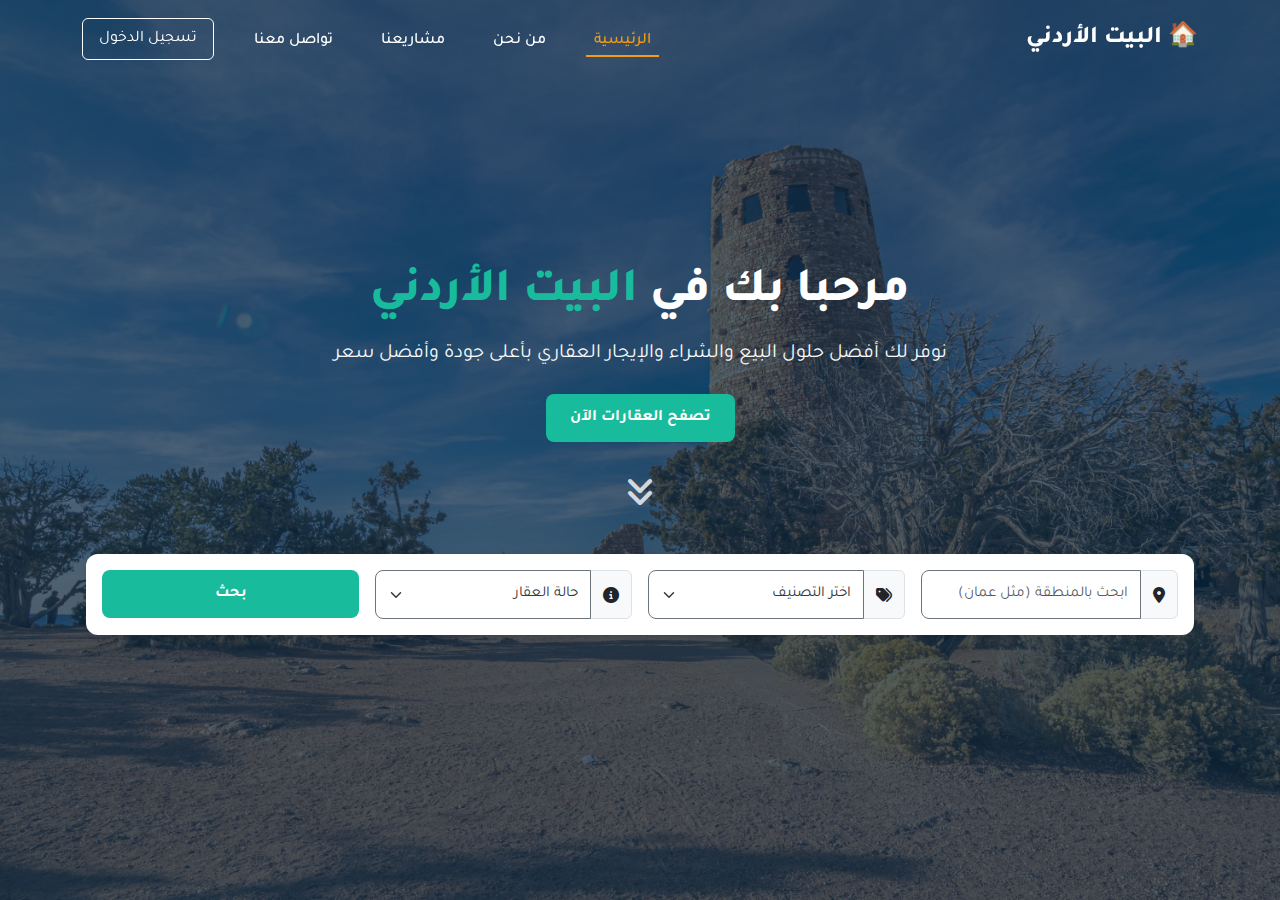
<file: index.html>
<!DOCTYPE html>
<html lang="ar" dir="rtl">

<head>
    <meta charset="UTF-8" />
    <meta name="viewport" content="width=device-width, initial-scale=1.0" />
    <title>الرئيسية - البيت الأردني</title>

    <!-- Bootstrap RTL -->
    <link rel="stylesheet" href="./assets/css/bootstrap.rtl.min.css" />

    <!-- Icons -->
    <link rel="stylesheet" href="./assets/css/all.min.css" />
    <link rel="stylesheet" href="./assets/css/owl.carousel.min.css" />
    <link rel="stylesheet" href="./assets/css/style.css" />


    <!-- Google Font -->
    <link href="https://fonts.googleapis.com/css2?family=Tajawal:wght@400;500;700;800&display=swap" rel="stylesheet" />

</head>

<body>
    <!-- Navbar -->
    <header class="main-navbar">
        <nav class="navbar navbar-expand-lg fixed-top">
            <div class="container">
                <a class="navbar-brand" href="#">🏠 البيت الأردني</a>
                <button class="navbar-toggler" type="button" data-bs-toggle="collapse" data-bs-target="#mainMenu">
                    <i class="las la-bars fs-2 text-white"></i>
                </button>
                <div class="collapse navbar-collapse justify-content-end" id="mainMenu">
                    <ul class="navbar-nav mb-2 mb-lg-0">
                        <li class="nav-item"><a class="nav-link active" href="#">الرئيسية</a></li>
                        <li class="nav-item"><a class="nav-link" href="#">من نحن</a></li>
                        <li class="nav-item"><a class="nav-link" href="#">مشاريعنا</a></li>
                        <li class="nav-item"><a class="nav-link" href="#">تواصل معنا</a></li>
                    </ul>
                    <a href="#" class="btn btn-outline-light ms-3">تسجيل الدخول</a>
                </div>
            </div>
        </nav>
    </header>

    <!-- Hero + Search -->
    <section class="hero-section">
        <div class="overlay"></div>
        <div class="hero-content container">
            <h1 class="hero-title">مرحبا بك في <span>البيت الأردني</span></h1>
            <p class="hero-subtitle mb-3">نوفر لك أفضل حلول البيع والشراء والإيجار العقاري بأعلى جودة وأفضل سعر</p>
            <a href="#properties" class="btn-cta">تصفح العقارات الآن</a>

            <div class="scroll-icon">
                <i class="fas fa-angle-double-down"></i>
            </div>

            <!-- Enhanced Search Filter -->
            <form class="hero-search">
                <!-- المنطقة -->
                <div class="filter-item input-group">
                    <span class="input-group-text"><i class="fas fa-map-marker-alt"></i></span>
                    <input type="text" class="form-control" placeholder="ابحث بالمنطقة (مثل عمان)" />
                </div>
                <!-- التصنيف -->
                <div class="filter-item input-group">
                    <span class="input-group-text"><i class="fas fa-tags"></i></span>
                    <select class="form-select">
                        <option selected>اختر التصنيف</option>
                        <option>للبيع</option>
                        <option>للإيجار</option>
                    </select>
                </div>
                <!-- حالة العقار -->
                <div class="filter-item input-group">
                    <span class="input-group-text"><i class="fas fa-info-circle"></i></span>
                    <select class="form-select">
                        <option selected>حالة العقار</option>
                        <option>متاح</option>
                        <option>تم البيع</option>
                    </select>
                </div>
                <!-- زر البحث -->
                <div class="filter-item">
                    <button type="submit">بحث</button>
                </div>
            </form>
        </div>
    </section>


    <!-- Scripts -->
    <script src="./assets/js/jquery-3.7.1.min.js"></script>
    <script src="./assets/js/bootstrap.bundle.min.js"></script>
    <script src="./assets/js/owl.carousel.min.js"></script>
    <script src="./assets/js/script.js"></script>

</body>

</html>
</file>
<file: assets/css/style.css>
:root {
      --color-primary: #0C2D48;
      /* Dark Blue */
      --color-secondary: #18BC9C;
      /* Teal */
      --color-accent: #F39C12;
      /* Orange */
      --color-light: #F7F9FA;
      /* Very Light Gray */
      --color-dark: #343A40;
      /* Dark Gray text */
      --color-muted: #6C757D;
      /* Muted Gray */
      --color-white: #FFFFFF;
  }

  /* Base */
  body {
      font-family: 'Tajawal', sans-serif;
      background-color: var(--color-light);
      color: var(--color-dark);
      margin: 0;
      padding: 0;
  }

  a {
      text-decoration: none;
  }

  /* Navbar */
  .main-navbar .navbar {
      background-color: transparent;
      padding: 1rem 0;
      transition: background 0.4s ease, box-shadow 0.4s ease;
  }

  .main-navbar .navbar-brand {
      font-size: 1.5rem;
      font-weight: 800;
      color: var(--color-white);
  }

  .main-navbar .nav-link {
      color: var(--color-white);
      margin: 0 1rem;
      font-weight: 500;
      position: relative;
      padding-bottom: 0.25rem;
      transition: color 0.3s;
  }

  /* Underline active link */
  .main-navbar .nav-link.active::after {
      content: '';
      position: absolute;
      bottom: 0;
      left: 0;
      width: 100%;
      height: 2px;
      background-color: var(--color-accent);
  }

  .main-navbar .nav-link:hover,
  .main-navbar .nav-link.active {
      color: var(--color-accent);
  }

  .main-navbar .btn-outline-light {
      border: 1px solid var(--color-white);
      color: var(--color-white);
      padding: 0.5rem 1rem;
      transition: background 0.3s, border-color 0.3s;
  }

  .main-navbar .btn-outline-light:hover {
      background-color: var(--color-secondary);
      border-color: var(--color-secondary);
      color: var(--color-white);
  }

  /* On Scroll */
  .scrolled .navbar {
      background-color: rgba(12, 45, 72, 0.9);
      box-shadow: 0 2px 10px rgba(0, 0, 0, 0.3);
  }

  /* Hero Section */
  .hero-section {
      position: relative;
      background: url('../img/jordan-city.jpg') center/cover no-repeat;
      height: 100vh;
      display: flex;
      align-items: center;
      justify-content: center;
  }

  .hero-section .overlay {
      position: absolute;
      inset: 0;
      background: rgba(12, 45, 72, 0.7);
  }

  .hero-content {
      position: relative;
      z-index: 1;
      text-align: center;
      padding: 0 1rem;
      max-width: 1140px;
      margin: 0 auto;
  }

  .hero-title {
      font-size: 3rem;
      font-weight: 800;
      color: var(--color-white);
  }

  .hero-title span {
      color: var(--color-secondary);
  }

  .hero-subtitle {
      font-size: 1.25rem;
      margin-top: 1rem;
      color: var(--color-light);
      line-height: 1.6;
  }

  .btn-cta {
      background-color: var(--color-secondary);
      color: var(--color-white);
      padding: 0.75rem 1.5rem;
      font-size: 1rem;
      font-weight: 600;
      border-radius: 0.5rem;
      border: none;
      display: block;
      width: max-content;
      margin: auto;
      margin-top: 1.5rem;
      transition: background 0.3s ease;
  }

  .btn-cta:hover {
      background-color: #159977;
  }

  .scroll-icon {
      font-size: 2rem;
      color: rgba(255, 255, 255, 0.8);
      margin-top: 2rem;
      animation: bounce 2s infinite;
  }

  @keyframes bounce {

      0%,
      100% {
          transform: translateY(0);
      }

      50% {
          transform: translateY(10px);
      }
  }

  /* Search Filter */
  .hero-search {
      display: flex;
      flex-wrap: wrap;
      gap: 1rem;
      justify-content: center;
      background-color: var(--color-white);
      padding: 1rem;
      border-radius: 0.75rem;
      box-shadow: 0 2px 8px rgba(0, 0, 0, 0.1);
      margin-top: 2rem;
  }

  .hero-search .filter-item {
      flex: 1 1 200px;
      min-width: 180px;
  }

  .hero-search .input-group {
      width: 100%;
  }

  .hero-search .form-control,
  .hero-search .form-select {
      border: 1px solid var(--color-muted);
      border-radius: 0.5rem;
      padding: 0.75rem;
      font-size: 0.95rem;
      color: var(--color-dark);
  }

  .hero-search .form-control:focus,
  .hero-search .form-select:focus {
      border-color: var(--color-secondary);
      box-shadow: 0 0 0 0.2rem rgba(24, 188, 156, 0.25);
      outline: none;
  }

  .hero-search button {
      background-color: var(--color-secondary);
      color: var(--color-white);
      border: none;
      padding: 0.75rem 1.25rem;
      border-radius: 0.5rem;
      font-weight: 600;
      width: 100%;
      transition: background 0.3s ease;
  }

  .hero-search button:hover {
      background-color: var(--color-accent);
  }

  /* Responsive */
  @media (max-width: 768px) {
      .hero-title {
          font-size: 2.5rem;
      }

      .hero-subtitle {
          font-size: 1rem;
      }
  }
</file>
